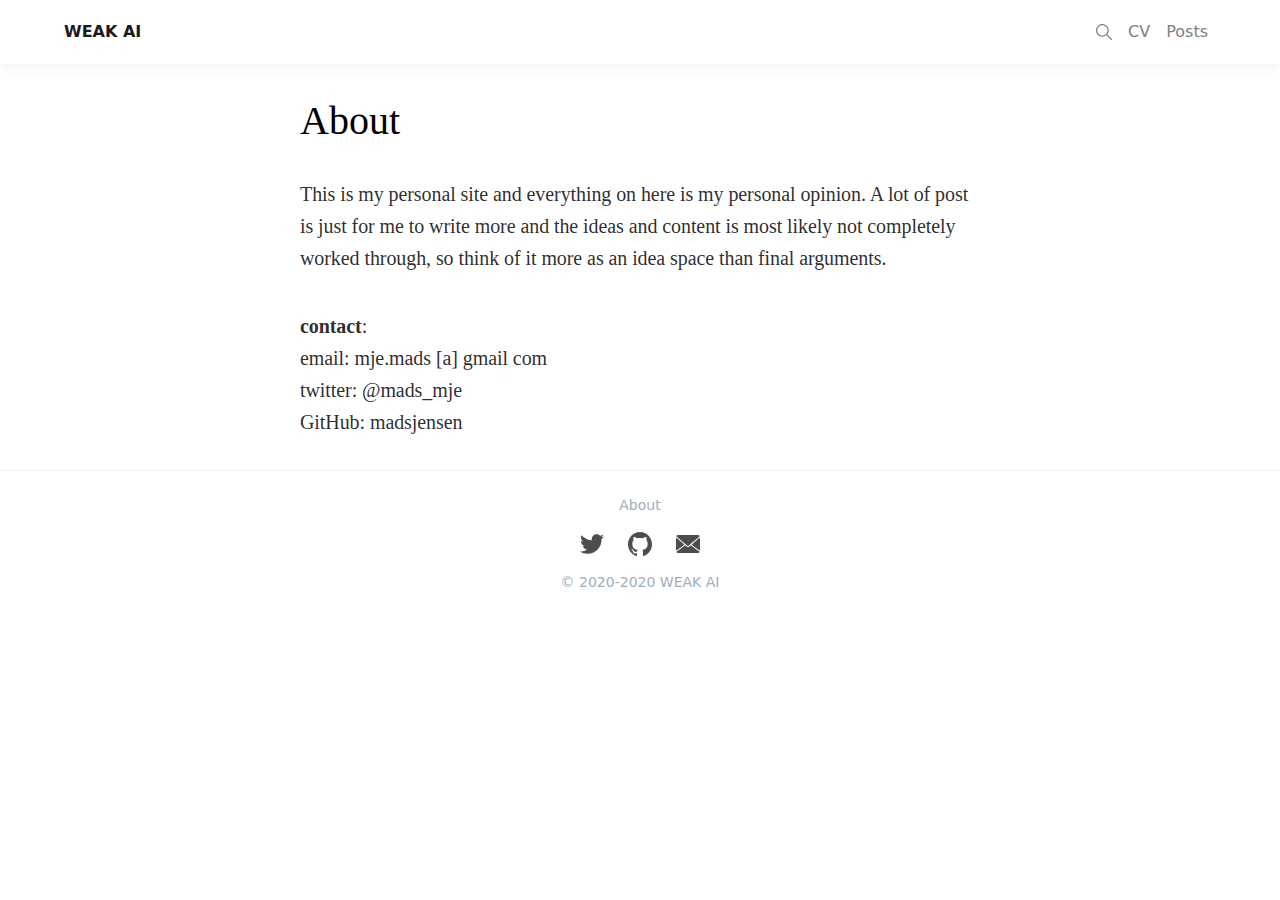
<file: about/index.html>
<!doctype html>
<html lang="en-gb">
<head>
  <meta charset="utf-8">
  <meta name="viewport" content="width=device-width,initial-scale=1,shrink-to-fit=no">
<meta name="hugo-theme" content=" 0.7.2">



  <link rel="icon" type="image/png" sizes="32x32" href="/image/brand/favicon.png">
  <link rel="icon" type="image/x-icon" href="/favicon.ico">
  <link rel="apple-touch-icon" href="/image/brand/icon-1-1.png">
  <link rel="canonical" href="http://madsjensen.github.io/about/">
<link rel="preload" as="style" href="/bundle.css?v=1602923532" media="all">
<link rel="stylesheet" href="/bundle.css?v=1602923532" media="all">
<style>.cdata pre{color:#edf2f7;background-color:#2d3748}.cdata :not(pre)>code{color:#805ad5;background-color:#f7fafc}.chroma .err{color:#fed7d7;background-color:#9b2c2c}.chroma .hl{background-color:#4a5568}.chroma .ln{color:#a0aec0}.chroma .k,.chroma .kc,.chroma .kd,.chroma .kn,.chroma .kp,.chroma .kr{color:#63b3ed}.chroma .kt{color:#b794f4}.chroma .na{color:#f6e05e}.chroma .nb{color:#f6ad55}.chroma .nc{color:#fc8181}.chroma .no{color:#68d391}.chroma .nd{color:#fc8181}.chroma .ne{color:#fc8181}.chroma .nf{color:#f6ad55}.chroma .nt{color:#fc8181}.chroma .l{color:#b794f4}.chroma .dl,.chroma .ld,.chroma .s,.chroma .s2,.chroma .sa,.chroma .sb,.chroma .sc,.chroma .sd{color:#68d391}.chroma .se{color:#a0aec0}.chroma .s1,.chroma .sh,.chroma .si,.chroma .sr,.chroma .ss,.chroma .sx{color:#68d391}.chroma .il,.chroma .m,.chroma .mb,.chroma .mf,.chroma .mh,.chroma .mi,.chroma .mo{color:#b794f4}.chroma .o,.chroma .ow{color:#90cdf4}.chroma .p{color:#cbd5e0}.chroma .c,.chroma .c1,.chroma .ch,.chroma .cm,.chroma .cp,.chroma .cpf,.chroma .cs{color:#a0aec0}.chroma .ge{font-style:italic}.chroma .gs{font-weight:700}
</style>



<title>About : WEAK AI</title>

<meta property="og:title" content="About">
<meta property="og:site_name" content="WEAK AI">
<meta property="og:url" content="http://madsjensen.github.io/about/">
<link rel="image_src" href="http://madsjensen.github.io/image/page-default.webp">
<meta property="og:image" content="http://madsjensen.github.io/image/page-default.webp">
<meta property="og:image:width" content="2048">
<meta property="og:image:height" content="1024">
<meta property="og:type" content="article">
<meta property="og:locale" content="en_gb">
<meta property="og:description" content="This is my personal site and everything on here is my personal opinion. A lot of post is just for me to write more and the ideas and content is most likely not completely worked through, so think of it more as an idea space than final arguments.">
<meta name="description" content="This is my personal site and everything on here is my personal opinion. A lot of post is just for me to write more and the ideas and content is most likely not completely worked through, so think of it more as an idea space than final arguments.">
<meta property="og:updated_time" content="2020-05-10T00:00:00Z">
<meta property="fb:app_id" content="">
<meta name="author" content="Mads Jensen">
<meta property="article:author" content="http://madsjensen.github.io/">
<meta property="article:published_time" content="2020-05-10T00:00:00Z">
<meta property="article:modified_time" content="2020-05-10T00:00:00Z">
<script type="application/ld+json">
{
  "@context": "https://schema.org",
  "@type": "Article",
  "headline": "About",
  "alternativeHeadline": "This is my personal site and everything on here is my personal opinion. A lot of post is just for me to write more and the ideas and content is most likely not completely worked through, so think of it more as an idea space than final arguments.",
  "url": "http://madsjensen.github.io/about/",
  "image": "http://madsjensen.github.io/image/page-default.webp",
  "mainEntityOfPage": {
    "@type": "WebPage",
    "@id": "http://madsjensen.github.io/about/"
  },
  "description": "This is my personal site and everything on here is my personal opinion. A lot of post is just for me to write more and the ideas and content is most likely not completely worked through, so think of it more as an idea space than final arguments.",
  "author": {
    "@type": "Person",
    "name": "Mads Jensen"
  },
  "publisher": {
    "@type": "Organization",
    "name": "WEAK AI",
    "logo": {
      "@type": "ImageObject",
      "url": "http://madsjensen.github.io/image/brand/icon-1-1.png"
    }
  },
  "datePublished": "2020-05-10T00:00:00Z",
  "dateModified": "2020-05-10T00:00:00Z",
  "articleBody": "\u003cp\u003eThis is my personal site and everything on here is my personal opinion.\nA lot of post is just for me to write more and the ideas and content is most likely not completely worked through, so think of it more as an idea space than final arguments.\u003c/p\u003e\n\u003cp\u003e\u003cstrong\u003econtact\u003c/strong\u003e: \u003cbr\u003e\nemail: mje.mads [a] gmail com \u003cbr\u003e\ntwitter: @mads_mje\u003cbr\u003e\nGitHub: madsjensen\u003c/p\u003e"
}
</script>

<link rel="preload" as="script" href="/bundle.js?v=1602923532">


</head>
<body>

  <header id="nav" class="header">
  <div class="ax-l-i max-w-6xl">
    <div class="ax-logo">
      <a class="block" href="/" title="WEAK AI"><span class="font-semibold text-raven-900">WEAK AI</span></a>
    </div>
    <div class="ax-user">
      <a class="p-2 w-8 h-8 block text-raven-500 hover:text-gray-800 focus:text-gray-800 focus:outline-none" target="_blank" rel="noopener nofollow" href="https://www.google.com/search?q=site:http%3a%2f%2fmadsjensen.github.io%2f" title="">
        <svg class="fill-current" viewBox="0 0 32 32" version="1.1" xmlns="http://www.w3.org/2000/svg" xmlns:xlink="http://www.w3.org/1999/xlink"><path d="M2.67 12.804c0-5.6 4.544-10.134 10.133-10.134s10.134 4.544 10.134 10.134-4.544 10.133-10.134 10.133S2.67 18.393 2.67 12.804zm28.943 16.923l-8.868-8.868c4.287-5.3 3.68-13.012-1.378-17.57S8.564-1.066 3.75 3.75s-5.017 12.558-.46 17.618 12.28 5.665 17.57 1.378l8.868 8.868a1.33 1.33 0 0 0 2.231-.597c.123-.46-.008-.952-.345-1.29h0z"/></svg>

      </a>
      <a class="p-2 block text-base leading-none text-raven-500 hover:text-gray-800 focus:text-gray-800 focus:outline-none" href="/cv/">
        CV
      </a>
      <a class="p-2 block text-base leading-none text-raven-500 hover:text-gray-800 focus:text-gray-800 focus:outline-none" href="/posts/">
        Posts
      </a>
    </div>
  </div>

  
</header>

  <main>
<div class="page-single">
  <div class="ax-content ax-l-o">
    <div class="ax-l-i max-w-680">
      <h1 class="page-title font-content-title font-normal leading-tight tracking-default text-40">About</h1>

      <article class="cdata mt-8">
        <p>This is my personal site and everything on here is my personal opinion.
A lot of post is just for me to write more and the ideas and content is most likely not completely worked through, so think of it more as an idea space than final arguments.</p>
<p><strong>contact</strong>: <br>
email: mje.mads [a] gmail com <br>
twitter: @mads_mje<br>
GitHub: madsjensen</p>

      </article>
    </div>
  </div>
</div>

  </main>
  <footer class="footer">
  <div class="ax-l-i max-w-6xl">
    <nav class="flex items-center justify-center">
      <a class="ml-3 first:ml-0 text-sm text-gray-500 cursor-not-allowed">About</a>
    </nav>
    <div class="footer-social flex items-center justify-center mt-4">
      <a class="block mx-3 w-6 h-6 text-raven-700 hover:text-raven-900" target="_blank" rel="noopener nofollow" title="" href="https://twitter.com/mads_mje"><svg class="fill-current" viewBox="0 0 32 32" version="1.1" xmlns="http://www.w3.org/2000/svg" xmlns:xlink="http://www.w3.org/1999/xlink"><path d="M32 6.078c-1.2.522-2.458.868-3.78 1.036 1.36-.812 2.398-2.088 2.886-3.626a13.11 13.11 0 0 1-4.16 1.588C25.742 3.794 24.026 3 22.154 3a6.56 6.56 0 0 0-6.556 6.562c0 .52.044 1.02.152 1.496-5.454-.266-10.28-2.88-13.522-6.862-.566.982-.898 2.106-.898 3.316a6.57 6.57 0 0 0 2.914 5.452 6.48 6.48 0 0 1-2.964-.808v.072c0 3.188 2.274 5.836 5.256 6.446-.534.146-1.116.216-1.72.216-.42 0-.844-.024-1.242-.112.85 2.598 3.262 4.508 6.13 4.57a13.18 13.18 0 0 1-8.134 2.798c-.538 0-1.054-.024-1.57-.1C2.906 27.93 6.35 29 10.064 29c12.072 0 18.672-10 18.672-18.668 0-.3-.01-.57-.024-.848C30.014 8.56 31.108 7.406 32 6.078z"/></svg></a>
      <a class="block mx-3 w-6 h-6 text-raven-700 hover:text-raven-900" target="_blank" rel="noopener nofollow" title="" href="https://github.com/madsjensen"><svg class="fill-current" viewBox="0 0 32 32" version="1.1" xmlns="http://www.w3.org/2000/svg" xmlns:xlink="http://www.w3.org/1999/xlink"><path d="M15.998 0C7.164 0 0 7.35 0 16.417 0 23.67 4.584 29.82 10.944 31.994c.8.15 1.092-.356 1.092-.79l-.022-2.792c-4.45.99-5.4-2.202-5.4-2.202-.726-1.896-1.776-2.4-1.776-2.4-1.454-1.018.108-.998.108-.998 1.606.117 2.45 1.693 2.45 1.693 1.428 2.507 3.746 1.784 4.658 1.363.144-1.06.558-1.784 1.016-2.195-3.552-.415-7.288-1.823-7.288-8.113 0-1.792.624-3.258 1.648-4.406-.166-.415-.714-2.085.156-4.344 0 0 1.344-.44 4.4 1.683 1.276-.364 2.644-.546 4.006-.552a14.98 14.98 0 0 1 4.006.554C23.062 6.37 24.404 6.8 24.404 6.8c.872 2.26.324 3.93.16 4.344 1.026 1.148 1.644 2.614 1.644 4.406 0 6.306-3.74 7.694-7.304 8.1.574.507 1.086 1.51 1.086 3.04l-.02 4.503c0 .44.288.95 1.1.788C27.42 29.817 32 23.667 32 16.417 32 7.35 24.836 0 15.998 0z"/></svg></a>
      <a class="block mx-3 w-6 h-6 text-raven-700 hover:text-raven-900" target="_blank" rel="noopener nofollow" title="" href="mailto:mje.mads%20%28%29%20gmail.com"><svg class="fill-current" viewBox="0 0 32 32" version="1.1" xmlns="http://www.w3.org/2000/svg" xmlns:xlink="http://www.w3.org/1999/xlink"><path d="M31.183 26.148c-2.79-1.996-7.933-5.72-11-8.2-.25-.204-.612-.198-.858.015l-1.464 1.29c-1.098.99-2.62.99-3.72-.001l-1.463-1.288c-.244-.214-.606-.22-.857-.015-3.06 2.482-8.206 6.21-11 8.2-.156.11-.257.285-.276.475a.67.67 0 0 0 .175.521c.505.544 1.216.856 1.95.856h26.666c.734 0 1.444-.312 1.95-.855a.67.67 0 0 0-.1-.997h0zM1.056 24.335c2.89-2.08 6.893-5.006 9.548-7.133a.66.66 0 0 0 .25-.508c.004-.198-.08-.388-.232-.517L1.098 8.06C.9 7.89.62 7.854.387 7.963S0 8.308 0 8.568v15.226c0 .25.14.48.363.593.095.05.2.073.304.073a.67.67 0 0 0 .389-.125zM31.613 7.963c-.235-.1-.513-.072-.71.096l-9.524 8.118c-.15.13-.235.318-.23.517a.66.66 0 0 0 .25.508c2.656 2.127 6.657 5.053 9.547 7.133.115.083.252.125.39.125a.66.66 0 0 0 .305-.074c.222-.114.362-.343.362-.593V8.568c0-.26-.15-.496-.387-.605h0zM.668 5.947L15.03 18.25c.304.275.63.415.97.415s.663-.138.967-.412C19.234 16.2 26.94 9.666 31.332 5.947c.274-.23.315-.638.094-.92A2.65 2.65 0 0 0 29.333 4H2.667A2.65 2.65 0 0 0 .574 5.027c-.22.282-.18.69.094.92h0z"/></svg></a>
    </div>

    <div class="footer-copyright text-sm text-center text-gray-500 mt-4">
      &#169; 2020-2020 WEAK AI
    </div>
    <div class="text-sm sm:text-xs text-center text-gray-500 mt-2">
       <a href="https://www.axiomtheme.com/?utm_source=theme-footer&utm_medium=website&utm_campaign=referral"></a>
    </div>
  </div>
</footer>

<script src="/bundle.js?v=1602923532"></script>


</body>
</html>
</file>
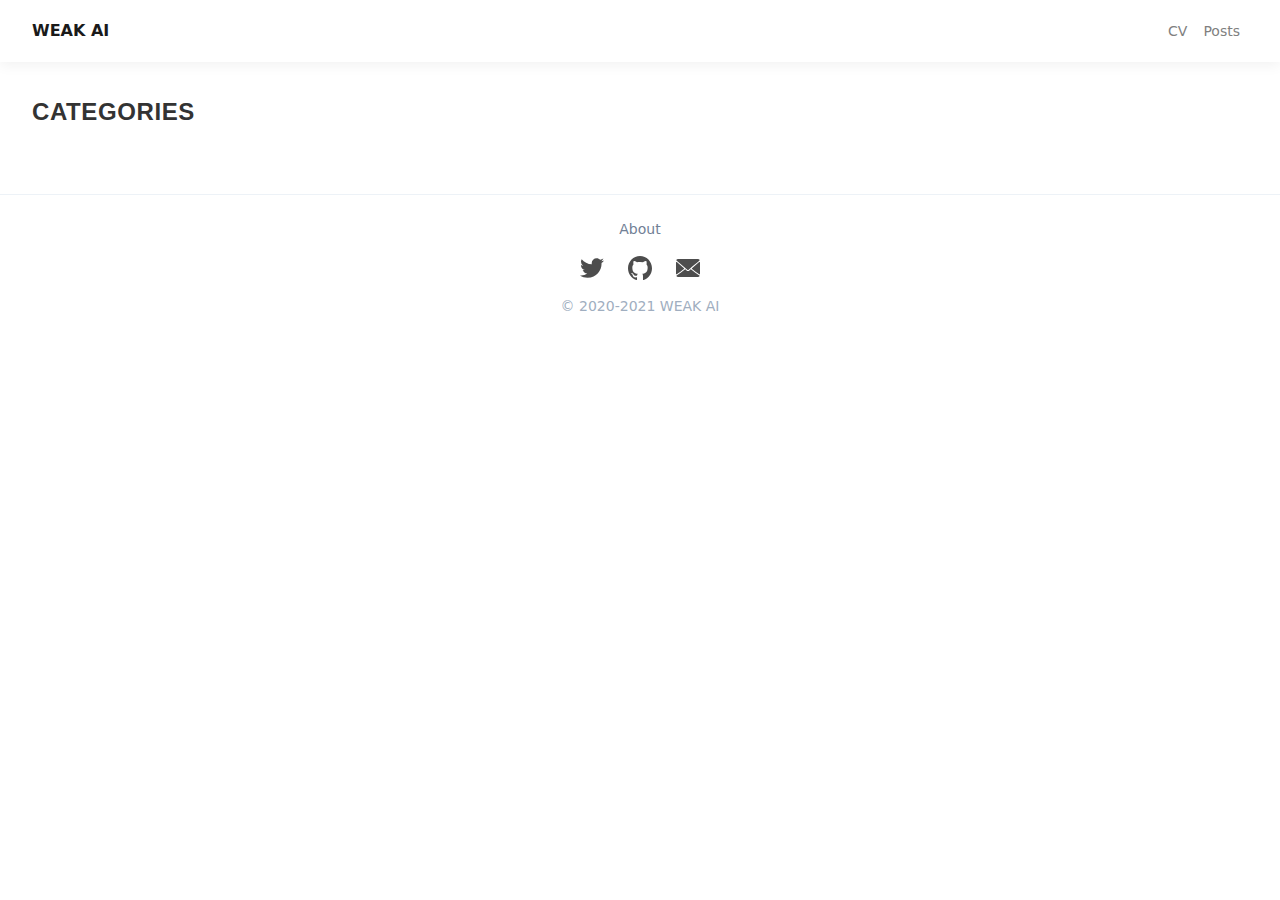
<file: categories/index.html>
<!doctype html>
<html lang="en-gb">
<head>
  <meta charset="utf-8">
  <meta name="viewport" content="width=device-width,initial-scale=1,shrink-to-fit=no">
  <meta name="robots" content="noodp,noydir">
  <meta name="pinterest" content="nopin">

  <link rel="icon" type="image/png" sizes="32x32" href="/image/brand/favicon.png">
  <link rel="icon" type="image/x-icon" href="/favicon.ico">
  <link rel="apple-touch-icon" href="/image/brand/icon-1-1.png">
  <link rel="canonical" href="https://axiom-example.netlify.app/categories/">
  
<link rel="preload" as="style" href="/bundle.css?v=1628369075" media="all">
<link rel="stylesheet" href="/bundle.css?v=1628369075" media="all">



<title>Categories : WEAK AI</title>

<meta property="og:title" content="Categories">
<meta property="og:site_name" content="WEAK AI">
<meta property="og:url" content="https://axiom-example.netlify.app/categories/">
<link rel="image_src" href="https://axiom-example.netlify.app/image/page-default.webp">
<meta property="og:image" content="https://axiom-example.netlify.app/image/page-default.webp">
<meta property="og:image:width" content="2048">
<meta property="og:image:height" content="1024">
<meta property="og:type" content="website">
<meta property="og:locale" content="en_gb">
<meta property="og:description" content="">
<meta name="description" content="">
<meta property="og:updated_time" content="0001-01-01T00:00:00Z">
<meta property="fb:app_id" content="">
<meta name="author" content="Mads Jensen">
<meta property="article:author" content="http://madsjensen.github.io/">
<meta property="article:published_time" content="0001-01-01T00:00:00Z">
<meta property="article:modified_time" content="0001-01-01T00:00:00Z">
<script type="application/ld+json">
{
  "@context": "https://schema.org",
  "@type": "Article",
  "headline": "Categories",
  "alternativeHeadline": "",
  "url": "https://axiom-example.netlify.app/categories/",
  "image": "https://axiom-example.netlify.app/image/page-default.webp",
  "mainEntityOfPage": {
    "@type": "WebPage",
    "@id": "https://axiom-example.netlify.app/categories/"
  },
  "description": "",
  "author": {
    "@type": "Person",
    "name": "Mads Jensen"
  },
  "publisher": {
    "@type": "Organization",
    "name": "WEAK AI",
    "logo": {
      "@type": "ImageObject",
      "url": "https://axiom-example.netlify.app/image/brand/icon-1-1.png"
    }
  },
  "datePublished": "0001-01-01T00:00:00Z",
  "dateModified": "0001-01-01T00:00:00Z",
  "articleBody": ""
}
</script>

<link rel="preload" as="script" href="/bundle.js?v=1628369075">
<link rel="preconnect" href="https://www.google-analytics.com">
<link rel="preconnect" href="https://stats.g.doubleclick.net">
<link rel="preconnect" href="https://www.googleadservices.com">
<link rel="preload" as="script" href="https://www.googletagmanager.com/gtag/js?id=%25!s%28%3cnil%3e%29">
<script src="https://www.googletagmanager.com/gtag/js?id=%25!s%28%3cnil%3e%29"></script>
<script>
  window.dataLayer=window.dataLayer || [];
  function gtag(){dataLayer.push(arguments);}
  gtag('js',new Date());
  gtag('config','');
</script>

</head>
<body>
  <header id="nav" class="header">
  <div class="ax-l-i">
    <div class="ax-logo">
      <a class="block" href="/" title="WEAK AI"><span class="font-semibold text-raven-900">WEAK AI</span></a>
    </div>
    <div class="ax-user">
      <a class="p-2 w-7 h-7 block text-raven-500 hover:text-gray-800 focus:text-gray-800 focus:outline-none" target="_blank" rel="noopener nofollow" href="https://www.google.com/search?q=site:http%3a%2f%2fmadsjensen.github.io%2f">
        <svg class="fill-current" viewBox="0 0 32 32" version="1.1" xmlns="http://www.w3.org/2000/svg" xmlns:xlink="http://www.w3.org/1999/xlink"><path d="M2.67 12.804c0-5.6 4.544-10.134 10.133-10.134s10.134 4.544 10.134 10.134-4.544 10.133-10.134 10.133S2.67 18.393 2.67 12.804zm28.943 16.923l-8.868-8.868c4.287-5.3 3.68-13.012-1.378-17.57S8.564-1.066 3.75 3.75s-5.017 12.558-.46 17.618 12.28 5.665 17.57 1.378l8.868 8.868a1.33 1.33 0 0 0 2.231-.597c.123-.46-.008-.952-.345-1.29h0z"/></svg>

      </a>
      <a class="p-2 block text-sm leading-none text-raven-500 hover:text-gray-800 focus:text-gray-800 focus:outline-none" href="/cv/">
        CV
      </a>
      <a class="p-2 block text-sm leading-none text-raven-500 hover:text-gray-800 focus:text-gray-800 focus:outline-none" href="/post/">
        Posts
      </a>
    </div>
  </div>

  
</header>

  <main>
<div class="default-terms">
  <div class="ax-content ax-l-o">
    <div class="ax-l-i">
      <h1 class="section-title font-content-sans font-semibold uppercase tracking-wide text-2xl text-raven-800">Categories</h1>

      <div class="mt-8">
        <div class="flex flex-wrap justify-center">
</div>

      </div>
    </div>
  </div>
</div>

  </main>
  <footer class="footer">
  <div class="ax-l-i">
    <nav class="flex items-center justify-center">
      <a class="ml-3 first:ml-0 text-sm text-gray-600 hover:text-gray-800" href="/about/">About</a>
    </nav>
    <div class="footer-social flex items-center justify-center mt-4">
      <a class="block mx-3 w-6 h-6 text-raven-700 hover:text-raven-900" target="_blank" rel="noopener nofollow" title="" href="https://twitter.com/mads_mje"><svg class="fill-current" viewBox="0 0 32 32" version="1.1" xmlns="http://www.w3.org/2000/svg" xmlns:xlink="http://www.w3.org/1999/xlink"><path d="M32 6.078c-1.2.522-2.458.868-3.78 1.036 1.36-.812 2.398-2.088 2.886-3.626a13.11 13.11 0 0 1-4.16 1.588C25.742 3.794 24.026 3 22.154 3a6.56 6.56 0 0 0-6.556 6.562c0 .52.044 1.02.152 1.496-5.454-.266-10.28-2.88-13.522-6.862-.566.982-.898 2.106-.898 3.316a6.57 6.57 0 0 0 2.914 5.452 6.48 6.48 0 0 1-2.964-.808v.072c0 3.188 2.274 5.836 5.256 6.446-.534.146-1.116.216-1.72.216-.42 0-.844-.024-1.242-.112.85 2.598 3.262 4.508 6.13 4.57a13.18 13.18 0 0 1-8.134 2.798c-.538 0-1.054-.024-1.57-.1C2.906 27.93 6.35 29 10.064 29c12.072 0 18.672-10 18.672-18.668 0-.3-.01-.57-.024-.848C30.014 8.56 31.108 7.406 32 6.078z"/></svg></a>
      <a class="block mx-3 w-6 h-6 text-raven-700 hover:text-raven-900" target="_blank" rel="noopener nofollow" title="" href="https://github.com/madsjensen"><svg class="fill-current" viewBox="0 0 32 32" version="1.1" xmlns="http://www.w3.org/2000/svg" xmlns:xlink="http://www.w3.org/1999/xlink"><path d="M15.998 0C7.164 0 0 7.35 0 16.417 0 23.67 4.584 29.82 10.944 31.994c.8.15 1.092-.356 1.092-.79l-.022-2.792c-4.45.99-5.4-2.202-5.4-2.202-.726-1.896-1.776-2.4-1.776-2.4-1.454-1.018.108-.998.108-.998 1.606.117 2.45 1.693 2.45 1.693 1.428 2.507 3.746 1.784 4.658 1.363.144-1.06.558-1.784 1.016-2.195-3.552-.415-7.288-1.823-7.288-8.113 0-1.792.624-3.258 1.648-4.406-.166-.415-.714-2.085.156-4.344 0 0 1.344-.44 4.4 1.683 1.276-.364 2.644-.546 4.006-.552a14.98 14.98 0 0 1 4.006.554C23.062 6.37 24.404 6.8 24.404 6.8c.872 2.26.324 3.93.16 4.344 1.026 1.148 1.644 2.614 1.644 4.406 0 6.306-3.74 7.694-7.304 8.1.574.507 1.086 1.51 1.086 3.04l-.02 4.503c0 .44.288.95 1.1.788C27.42 29.817 32 23.667 32 16.417 32 7.35 24.836 0 15.998 0z"/></svg></a>
      <a class="block mx-3 w-6 h-6 text-raven-700 hover:text-raven-900" target="_blank" rel="noopener nofollow" title="" href="mailto:mje.mads%20%28%29%20gmail.com"><svg class="fill-current" viewBox="0 0 32 32" version="1.1" xmlns="http://www.w3.org/2000/svg" xmlns:xlink="http://www.w3.org/1999/xlink"><path d="M31.183 26.148c-2.79-1.996-7.933-5.72-11-8.2-.25-.204-.612-.198-.858.015l-1.464 1.29c-1.098.99-2.62.99-3.72-.001l-1.463-1.288c-.244-.214-.606-.22-.857-.015-3.06 2.482-8.206 6.21-11 8.2-.156.11-.257.285-.276.475a.67.67 0 0 0 .175.521c.505.544 1.216.856 1.95.856h26.666c.734 0 1.444-.312 1.95-.855a.67.67 0 0 0-.1-.997h0zM1.056 24.335c2.89-2.08 6.893-5.006 9.548-7.133a.66.66 0 0 0 .25-.508c.004-.198-.08-.388-.232-.517L1.098 8.06C.9 7.89.62 7.854.387 7.963S0 8.308 0 8.568v15.226c0 .25.14.48.363.593.095.05.2.073.304.073a.67.67 0 0 0 .389-.125zM31.613 7.963c-.235-.1-.513-.072-.71.096l-9.524 8.118c-.15.13-.235.318-.23.517a.66.66 0 0 0 .25.508c2.656 2.127 6.657 5.053 9.547 7.133.115.083.252.125.39.125a.66.66 0 0 0 .305-.074c.222-.114.362-.343.362-.593V8.568c0-.26-.15-.496-.387-.605h0zM.668 5.947L15.03 18.25c.304.275.63.415.97.415s.663-.138.967-.412C19.234 16.2 26.94 9.666 31.332 5.947c.274-.23.315-.638.094-.92A2.65 2.65 0 0 0 29.333 4H2.667A2.65 2.65 0 0 0 .574 5.027c-.22.282-.18.69.094.92h0z"/></svg></a>
    </div>

    <div class="footer-copyright text-sm text-center text-gray-500 mt-4">
      &#169; 2020-2021 WEAK AI
    </div>

    <div class="text-sm sm:text-xs text-center text-gray-500 mt-2">
       <a href="https://github.com/marketempower/axiom"></a>
    </div>
  </div>
</footer>

<script src="/bundle.js?v=1628369075"></script>
<script defer src="/prism.js?v=1628369075"></script>
</body>
</html>
</file>
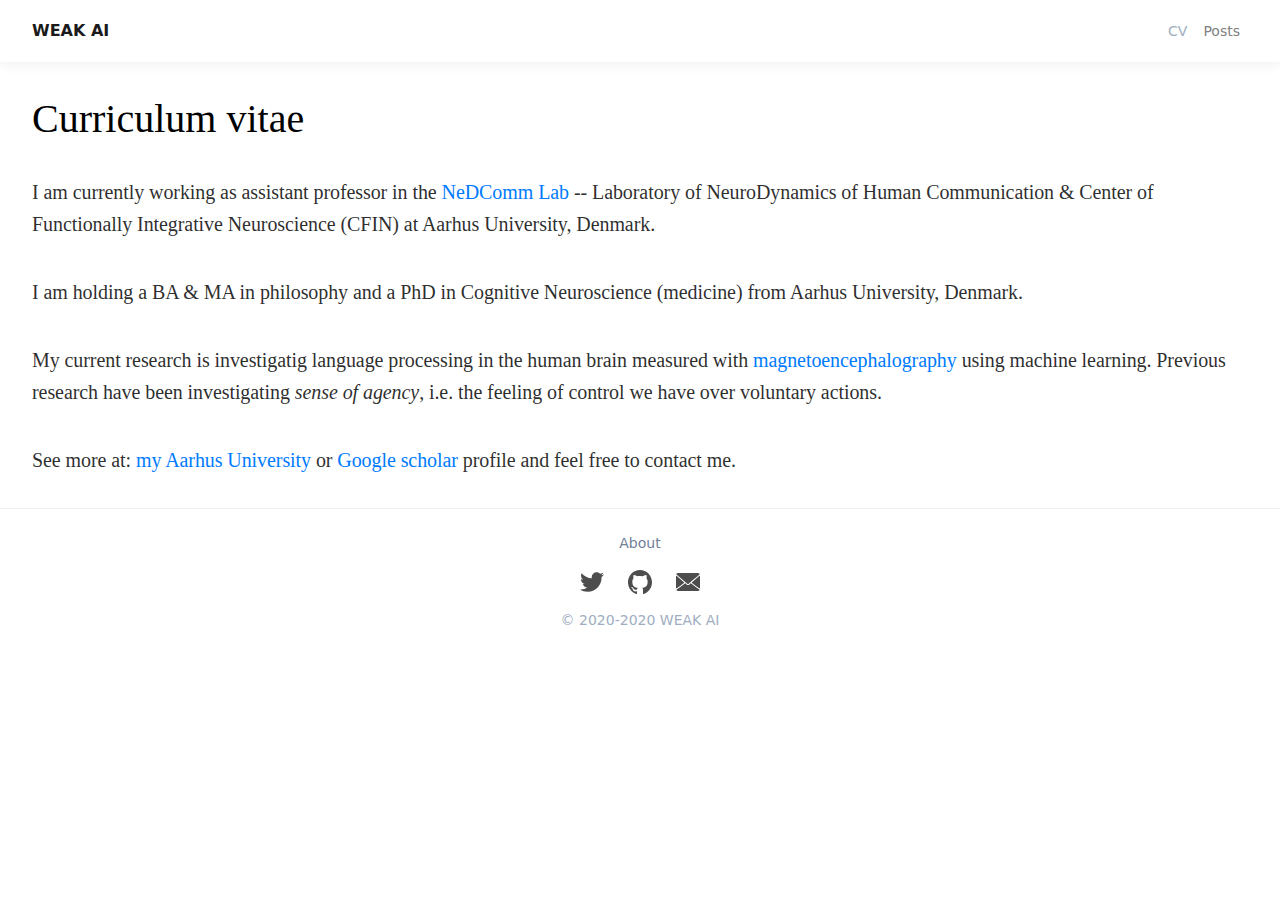
<file: cv/index.html>
<!doctype html>
<html lang="en-gb">
<head>
  <meta charset="utf-8">
  <meta name="viewport" content="width=device-width,initial-scale=1,shrink-to-fit=no">
  <meta name="robots" content="noodp,noydir">
  <meta name="pinterest" content="nopin">

  <link rel="icon" type="image/png" sizes="32x32" href="/image/brand/favicon.png">
  <link rel="icon" type="image/x-icon" href="/favicon.ico">
  <link rel="apple-touch-icon" href="/image/brand/icon-1-1.png">
  <link rel="canonical" href="https://axiom-example.netlify.app/cv/">
  
<link rel="preload" as="style" href="/bundle.css?v=1588535246" media="all">
<link rel="stylesheet" href="/bundle.css?v=1588535246" media="all">



<title>Curriculum vitae : WEAK AI</title>

<meta property="og:title" content="Curriculum vitae">
<meta property="og:site_name" content="WEAK AI">
<meta property="og:url" content="https://axiom-example.netlify.app/cv/">
<link rel="image_src" href="https://axiom-example.netlify.app/image/page-default.webp">
<meta property="og:image" content="https://axiom-example.netlify.app/image/page-default.webp">
<meta property="og:image:width" content="2048">
<meta property="og:image:height" content="1024">
<meta property="og:type" content="article">
<meta property="og:locale" content="en_gb">
<meta property="og:description" content="I am currently working as assistant professor in the NeDComm Lab -- Laboratory of NeuroDynamics of Human Communication &amp;amp; Center of Functionally Integrative Neuroscience (CFIN) at Aarhus University, Denmark. I am holding a BA &amp;amp; MA in philosophy and a PhD in Cognitive Neuroscience (medicine) from Aarhus University, Denmark.">
<meta name="description" content="I am currently working as assistant professor in the NeDComm Lab -- Laboratory of NeuroDynamics of Human Communication &amp;amp; Center of Functionally Integrative Neuroscience (CFIN) at Aarhus University, Denmark. I am holding a BA &amp;amp; MA in philosophy and a PhD in Cognitive Neuroscience (medicine) from Aarhus University, Denmark.">
<meta property="og:updated_time" content="2020-05-02T20:40:45Z">
<meta property="fb:app_id" content="">
<meta name="author" content="Unknown">
<meta property="article:author" content="https://axiom-example.netlify.app">
<meta property="article:published_time" content="2020-05-02T20:40:45Z">
<meta property="article:modified_time" content="2020-05-02T20:40:45Z">
<script type="application/ld+json">
{
  "@context": "https://schema.org",
  "@type": "Article",
  "headline": "Curriculum vitae",
  "alternativeHeadline": "I am currently working as assistant professor in the NeDComm Lab -- Laboratory of NeuroDynamics of Human Communication \u0026amp; Center of Functionally Integrative Neuroscience (CFIN) at Aarhus University, Denmark. I am holding a BA \u0026amp; MA in philosophy and a PhD in Cognitive Neuroscience (medicine) from Aarhus University, Denmark.",
  "url": "https://axiom-example.netlify.app/cv/",
  "image": "https://axiom-example.netlify.app/image/page-default.webp",
  "mainEntityOfPage": {
    "@type": "WebPage",
    "@id": "https://axiom-example.netlify.app/cv/"
  },
  "description": "I am currently working as assistant professor in the NeDComm Lab -- Laboratory of NeuroDynamics of Human Communication \u0026amp; Center of Functionally Integrative Neuroscience (CFIN) at Aarhus University, Denmark. I am holding a BA \u0026amp; MA in philosophy and a PhD in Cognitive Neuroscience (medicine) from Aarhus University, Denmark.",
  "author": {
    "@type": "Person",
    "name": "Unknown"
  },
  "publisher": {
    "@type": "Organization",
    "name": "WEAK AI",
    "logo": {
      "@type": "ImageObject",
      "url": "https://axiom-example.netlify.app/image/brand/icon-1-1.png"
    }
  },
  "datePublished": "2020-05-02T20:40:45Z",
  "dateModified": "2020-05-02T20:40:45Z",
  "articleBody": "\u003cp\u003eI am currently working as assistant professor in the \u003ca href=\"https://cfin.au.dk/cfinmindlab-labs-research-groups/neurodynamics-of-human-communication/\"\u003eNeDComm Lab\u003c/a\u003e -- Laboratory of NeuroDynamics of Human Communication \u0026amp; Center of Functionally Integrative Neuroscience (CFIN) at Aarhus University, Denmark.\u003c/p\u003e\n\u003cp\u003eI am holding a BA \u0026amp; MA in philosophy and a PhD in Cognitive Neuroscience (medicine) from Aarhus University, Denmark.\u003c/p\u003e\n\u003cp\u003eMy current research is investigatig language processing in the human brain measured with \u003ca href=\"https://en.wikipedia.org/wiki/Magnetoencephalography\"\u003emagnetoencephalography\u003c/a\u003e using machine learning. Previous research have been investigating \u003cem\u003esense of agency\u003c/em\u003e, i.e. the feeling of control we have over voluntary actions.\u003c/p\u003e\n\u003cp\u003eSee more at: \u003ca href=\"https://pure.au.dk/portal/da/mads@cfin.au.dk\"\u003emy Aarhus University\u003c/a\u003e or \u003ca href=\"https://scholar.google.com/citations?user=G7GMNtkAAAAJ\u0026amp;hl=da\u0026amp;oi=ao\"\u003eGoogle scholar\u003c/a\u003e profile and feel free to contact me.\u003c/p\u003e"
}
</script>

<link rel="preload" as="script" href="/bundle.js?v=1588535246">
<link rel="preconnect" href="https://www.google-analytics.com">
<link rel="preconnect" href="https://stats.g.doubleclick.net">
<link rel="preconnect" href="https://www.googleadservices.com">
<link rel="preload" as="script" href="https://www.googletagmanager.com/gtag/js?id=%25!s%28%3cnil%3e%29">
<script src="https://www.googletagmanager.com/gtag/js?id=%25!s%28%3cnil%3e%29"></script>
<script>
  window.dataLayer=window.dataLayer || [];
  function gtag(){dataLayer.push(arguments);}
  gtag('js',new Date());
  gtag('config','');
</script>

</head>
<body>
  <header id="nav" class="header">
  <div class="ax-l-i">
    <div class="ax-logo">
      <a class="block" href="/" title="WEAK AI"><span class="font-semibold text-raven-900">WEAK AI</span></a>
    </div>
    <div class="ax-user">
      <a class="p-2 w-7 h-7 block text-raven-500 hover:text-gray-800 focus:text-gray-800 focus:outline-none" target="_blank" rel="noopener nofollow" href="https://www.google.com/search?q=site:http%3a%2f%2fmadsjensen.github.io%2f">
        <svg class="fill-current" viewBox="0 0 32 32" version="1.1" xmlns="http://www.w3.org/2000/svg" xmlns:xlink="http://www.w3.org/1999/xlink"><path d="M2.67 12.804c0-5.6 4.544-10.134 10.133-10.134s10.134 4.544 10.134 10.134-4.544 10.133-10.134 10.133S2.67 18.393 2.67 12.804zm28.943 16.923l-8.868-8.868c4.287-5.3 3.68-13.012-1.378-17.57S8.564-1.066 3.75 3.75s-5.017 12.558-.46 17.618 12.28 5.665 17.57 1.378l8.868 8.868a1.33 1.33 0 0 0 2.231-.597c.123-.46-.008-.952-.345-1.29h0z"/></svg>

      </a>
      <a class="p-2 block text-sm leading-none text-gray-500 cursor-not-allowed">
        CV
      </a>
      <a class="p-2 block text-sm leading-none text-raven-500 hover:text-gray-800 focus:text-gray-800 focus:outline-none" href="/posts/">
        Posts
      </a>
    </div>
  </div>

  
</header>

  <main>
<div class="page-single">
  <div class="ax-content ax-l-o">
    <div class="ax-l-i">
      <h1 class="page-title font-content-title font-normal leading-tight tracking-default text-40">Curriculum vitae</h1>

      <article class="cdata mt-8">
        <p>I am currently working as assistant professor in the <a href="https://cfin.au.dk/cfinmindlab-labs-research-groups/neurodynamics-of-human-communication/">NeDComm Lab</a> -- Laboratory of NeuroDynamics of Human Communication &amp; Center of Functionally Integrative Neuroscience (CFIN) at Aarhus University, Denmark.</p>
<p>I am holding a BA &amp; MA in philosophy and a PhD in Cognitive Neuroscience (medicine) from Aarhus University, Denmark.</p>
<p>My current research is investigatig language processing in the human brain measured with <a href="https://en.wikipedia.org/wiki/Magnetoencephalography">magnetoencephalography</a> using machine learning. Previous research have been investigating <em>sense of agency</em>, i.e. the feeling of control we have over voluntary actions.</p>
<p>See more at: <a href="https://pure.au.dk/portal/da/mads@cfin.au.dk">my Aarhus University</a> or <a href="https://scholar.google.com/citations?user=G7GMNtkAAAAJ&amp;hl=da&amp;oi=ao">Google scholar</a> profile and feel free to contact me.</p>

      </article>
    </div>
  </div>
</div>

  </main>
  <footer class="footer">
  <div class="ax-l-i">
    <nav class="flex items-center justify-center">
      <a class="ml-3 first:ml-0 text-sm text-gray-600 hover:text-gray-800" href="/about/">About</a>
    </nav>
    <div class="footer-social flex items-center justify-center mt-4">
      <a class="block mx-3 w-6 h-6 text-raven-700 hover:text-raven-900" target="_blank" rel="noopener nofollow" title="" href="https://twitter.com/mads_mje"><svg class="fill-current" viewBox="0 0 32 32" version="1.1" xmlns="http://www.w3.org/2000/svg" xmlns:xlink="http://www.w3.org/1999/xlink"><path d="M32 6.078c-1.2.522-2.458.868-3.78 1.036 1.36-.812 2.398-2.088 2.886-3.626a13.11 13.11 0 0 1-4.16 1.588C25.742 3.794 24.026 3 22.154 3a6.56 6.56 0 0 0-6.556 6.562c0 .52.044 1.02.152 1.496-5.454-.266-10.28-2.88-13.522-6.862-.566.982-.898 2.106-.898 3.316a6.57 6.57 0 0 0 2.914 5.452 6.48 6.48 0 0 1-2.964-.808v.072c0 3.188 2.274 5.836 5.256 6.446-.534.146-1.116.216-1.72.216-.42 0-.844-.024-1.242-.112.85 2.598 3.262 4.508 6.13 4.57a13.18 13.18 0 0 1-8.134 2.798c-.538 0-1.054-.024-1.57-.1C2.906 27.93 6.35 29 10.064 29c12.072 0 18.672-10 18.672-18.668 0-.3-.01-.57-.024-.848C30.014 8.56 31.108 7.406 32 6.078z"/></svg></a>
      <a class="block mx-3 w-6 h-6 text-raven-700 hover:text-raven-900" target="_blank" rel="noopener nofollow" title="" href="https://github.com/madsjensen"><svg class="fill-current" viewBox="0 0 32 32" version="1.1" xmlns="http://www.w3.org/2000/svg" xmlns:xlink="http://www.w3.org/1999/xlink"><path d="M15.998 0C7.164 0 0 7.35 0 16.417 0 23.67 4.584 29.82 10.944 31.994c.8.15 1.092-.356 1.092-.79l-.022-2.792c-4.45.99-5.4-2.202-5.4-2.202-.726-1.896-1.776-2.4-1.776-2.4-1.454-1.018.108-.998.108-.998 1.606.117 2.45 1.693 2.45 1.693 1.428 2.507 3.746 1.784 4.658 1.363.144-1.06.558-1.784 1.016-2.195-3.552-.415-7.288-1.823-7.288-8.113 0-1.792.624-3.258 1.648-4.406-.166-.415-.714-2.085.156-4.344 0 0 1.344-.44 4.4 1.683 1.276-.364 2.644-.546 4.006-.552a14.98 14.98 0 0 1 4.006.554C23.062 6.37 24.404 6.8 24.404 6.8c.872 2.26.324 3.93.16 4.344 1.026 1.148 1.644 2.614 1.644 4.406 0 6.306-3.74 7.694-7.304 8.1.574.507 1.086 1.51 1.086 3.04l-.02 4.503c0 .44.288.95 1.1.788C27.42 29.817 32 23.667 32 16.417 32 7.35 24.836 0 15.998 0z"/></svg></a>
      <a class="block mx-3 w-6 h-6 text-raven-700 hover:text-raven-900" target="_blank" rel="noopener nofollow" title="" href="mailto:mje.mads%c2%a0[]%20gmail.com"><svg class="fill-current" viewBox="0 0 32 32" version="1.1" xmlns="http://www.w3.org/2000/svg" xmlns:xlink="http://www.w3.org/1999/xlink"><path d="M31.183 26.148c-2.79-1.996-7.933-5.72-11-8.2-.25-.204-.612-.198-.858.015l-1.464 1.29c-1.098.99-2.62.99-3.72-.001l-1.463-1.288c-.244-.214-.606-.22-.857-.015-3.06 2.482-8.206 6.21-11 8.2-.156.11-.257.285-.276.475a.67.67 0 0 0 .175.521c.505.544 1.216.856 1.95.856h26.666c.734 0 1.444-.312 1.95-.855a.67.67 0 0 0-.1-.997h0zM1.056 24.335c2.89-2.08 6.893-5.006 9.548-7.133a.66.66 0 0 0 .25-.508c.004-.198-.08-.388-.232-.517L1.098 8.06C.9 7.89.62 7.854.387 7.963S0 8.308 0 8.568v15.226c0 .25.14.48.363.593.095.05.2.073.304.073a.67.67 0 0 0 .389-.125zM31.613 7.963c-.235-.1-.513-.072-.71.096l-9.524 8.118c-.15.13-.235.318-.23.517a.66.66 0 0 0 .25.508c2.656 2.127 6.657 5.053 9.547 7.133.115.083.252.125.39.125a.66.66 0 0 0 .305-.074c.222-.114.362-.343.362-.593V8.568c0-.26-.15-.496-.387-.605h0zM.668 5.947L15.03 18.25c.304.275.63.415.97.415s.663-.138.967-.412C19.234 16.2 26.94 9.666 31.332 5.947c.274-.23.315-.638.094-.92A2.65 2.65 0 0 0 29.333 4H2.667A2.65 2.65 0 0 0 .574 5.027c-.22.282-.18.69.094.92h0z"/></svg></a>
    </div>

    <div class="footer-copyright text-sm text-center text-gray-500 mt-4">
      &#169; 2020-2020 WEAK AI
    </div>

    <div class="text-sm sm:text-xs text-center text-gray-500 mt-2">
       <a href="https://github.com/marketempower/axiom"></a>
    </div>
  </div>
</footer>

<script src="/bundle.js?v=1588535246"></script>
<script defer src="/prism.js?v=1588535246"></script>
</body>
</html>
</file>
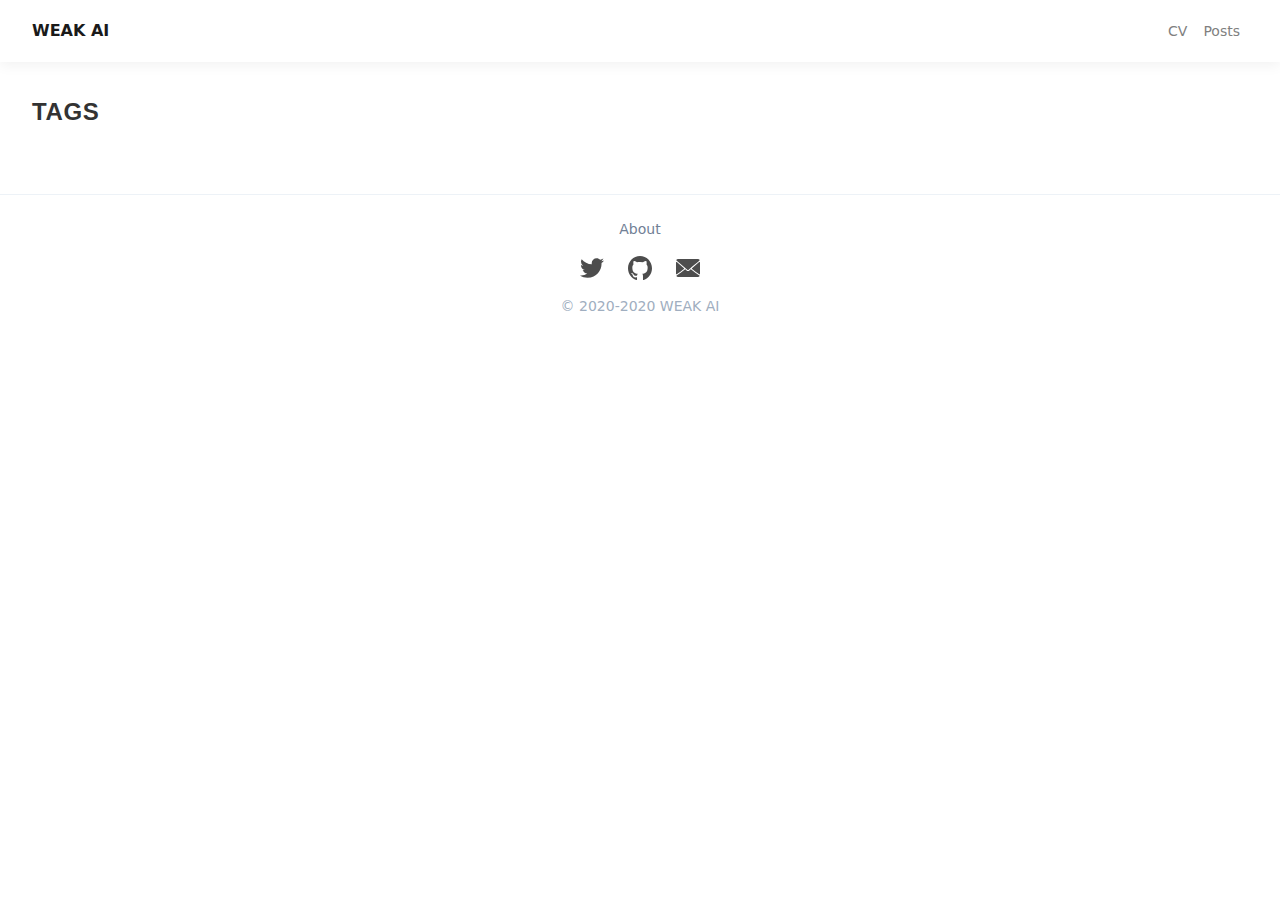
<file: tags/index.html>
<!doctype html>
<html lang="en-gb">
<head>
  <meta charset="utf-8">
  <meta name="viewport" content="width=device-width,initial-scale=1,shrink-to-fit=no">
  <meta name="robots" content="noodp,noydir">
  <meta name="pinterest" content="nopin">

  <link rel="icon" type="image/png" sizes="32x32" href="/image/brand/favicon.png">
  <link rel="icon" type="image/x-icon" href="/favicon.ico">
  <link rel="apple-touch-icon" href="/image/brand/icon-1-1.png">
  <link rel="canonical" href="https://axiom-example.netlify.app/tags/">
  
<link rel="preload" as="style" href="/bundle.css?v=1588749397" media="all">
<link rel="stylesheet" href="/bundle.css?v=1588749397" media="all">



<title>Tags : WEAK AI</title>

<meta property="og:title" content="Tags">
<meta property="og:site_name" content="WEAK AI">
<meta property="og:url" content="https://axiom-example.netlify.app/tags/">
<link rel="image_src" href="https://axiom-example.netlify.app/image/page-default.webp">
<meta property="og:image" content="https://axiom-example.netlify.app/image/page-default.webp">
<meta property="og:image:width" content="2048">
<meta property="og:image:height" content="1024">
<meta property="og:type" content="website">
<meta property="og:locale" content="en_gb">
<meta property="og:description" content="">
<meta name="description" content="">
<meta property="og:updated_time" content="0001-01-01T00:00:00Z">
<meta property="fb:app_id" content="">
<meta name="author" content="Mads Jensen">
<meta property="article:author" content="http://madsjensen.github.io/">
<meta property="article:published_time" content="0001-01-01T00:00:00Z">
<meta property="article:modified_time" content="0001-01-01T00:00:00Z">
<script type="application/ld+json">
{
  "@context": "https://schema.org",
  "@type": "Article",
  "headline": "Tags",
  "alternativeHeadline": "",
  "url": "https://axiom-example.netlify.app/tags/",
  "image": "https://axiom-example.netlify.app/image/page-default.webp",
  "mainEntityOfPage": {
    "@type": "WebPage",
    "@id": "https://axiom-example.netlify.app/tags/"
  },
  "description": "",
  "author": {
    "@type": "Person",
    "name": "Mads Jensen"
  },
  "publisher": {
    "@type": "Organization",
    "name": "WEAK AI",
    "logo": {
      "@type": "ImageObject",
      "url": "https://axiom-example.netlify.app/image/brand/icon-1-1.png"
    }
  },
  "datePublished": "0001-01-01T00:00:00Z",
  "dateModified": "0001-01-01T00:00:00Z",
  "articleBody": ""
}
</script>

<link rel="preload" as="script" href="/bundle.js?v=1588749397">
<link rel="preconnect" href="https://www.google-analytics.com">
<link rel="preconnect" href="https://stats.g.doubleclick.net">
<link rel="preconnect" href="https://www.googleadservices.com">
<link rel="preload" as="script" href="https://www.googletagmanager.com/gtag/js?id=%25!s%28%3cnil%3e%29">
<script src="https://www.googletagmanager.com/gtag/js?id=%25!s%28%3cnil%3e%29"></script>
<script>
  window.dataLayer=window.dataLayer || [];
  function gtag(){dataLayer.push(arguments);}
  gtag('js',new Date());
  gtag('config','');
</script>

</head>
<body>
  <header id="nav" class="header">
  <div class="ax-l-i">
    <div class="ax-logo">
      <a class="block" href="/" title="WEAK AI"><span class="font-semibold text-raven-900">WEAK AI</span></a>
    </div>
    <div class="ax-user">
      <a class="p-2 w-7 h-7 block text-raven-500 hover:text-gray-800 focus:text-gray-800 focus:outline-none" target="_blank" rel="noopener nofollow" href="https://www.google.com/search?q=site:http%3a%2f%2fmadsjensen.github.io%2f">
        <svg class="fill-current" viewBox="0 0 32 32" version="1.1" xmlns="http://www.w3.org/2000/svg" xmlns:xlink="http://www.w3.org/1999/xlink"><path d="M2.67 12.804c0-5.6 4.544-10.134 10.133-10.134s10.134 4.544 10.134 10.134-4.544 10.133-10.134 10.133S2.67 18.393 2.67 12.804zm28.943 16.923l-8.868-8.868c4.287-5.3 3.68-13.012-1.378-17.57S8.564-1.066 3.75 3.75s-5.017 12.558-.46 17.618 12.28 5.665 17.57 1.378l8.868 8.868a1.33 1.33 0 0 0 2.231-.597c.123-.46-.008-.952-.345-1.29h0z"/></svg>

      </a>
      <a class="p-2 block text-sm leading-none text-raven-500 hover:text-gray-800 focus:text-gray-800 focus:outline-none" href="/cv/">
        CV
      </a>
      <a class="p-2 block text-sm leading-none text-raven-500 hover:text-gray-800 focus:text-gray-800 focus:outline-none" href="/posts/">
        Posts
      </a>
    </div>
  </div>

  
</header>

  <main>
<div class="default-terms">
  <div class="ax-content ax-l-o">
    <div class="ax-l-i">
      <h1 class="section-title font-content-sans font-semibold uppercase tracking-wide text-2xl text-raven-800">Tags</h1>

      <div class="mt-8">
        <div class="flex flex-wrap justify-center">
</div>

      </div>
    </div>
  </div>
</div>

  </main>
  <footer class="footer">
  <div class="ax-l-i">
    <nav class="flex items-center justify-center">
      <a class="ml-3 first:ml-0 text-sm text-gray-600 hover:text-gray-800" href="/about/">About</a>
    </nav>
    <div class="footer-social flex items-center justify-center mt-4">
      <a class="block mx-3 w-6 h-6 text-raven-700 hover:text-raven-900" target="_blank" rel="noopener nofollow" title="" href="https://twitter.com/mads_mje"><svg class="fill-current" viewBox="0 0 32 32" version="1.1" xmlns="http://www.w3.org/2000/svg" xmlns:xlink="http://www.w3.org/1999/xlink"><path d="M32 6.078c-1.2.522-2.458.868-3.78 1.036 1.36-.812 2.398-2.088 2.886-3.626a13.11 13.11 0 0 1-4.16 1.588C25.742 3.794 24.026 3 22.154 3a6.56 6.56 0 0 0-6.556 6.562c0 .52.044 1.02.152 1.496-5.454-.266-10.28-2.88-13.522-6.862-.566.982-.898 2.106-.898 3.316a6.57 6.57 0 0 0 2.914 5.452 6.48 6.48 0 0 1-2.964-.808v.072c0 3.188 2.274 5.836 5.256 6.446-.534.146-1.116.216-1.72.216-.42 0-.844-.024-1.242-.112.85 2.598 3.262 4.508 6.13 4.57a13.18 13.18 0 0 1-8.134 2.798c-.538 0-1.054-.024-1.57-.1C2.906 27.93 6.35 29 10.064 29c12.072 0 18.672-10 18.672-18.668 0-.3-.01-.57-.024-.848C30.014 8.56 31.108 7.406 32 6.078z"/></svg></a>
      <a class="block mx-3 w-6 h-6 text-raven-700 hover:text-raven-900" target="_blank" rel="noopener nofollow" title="" href="https://github.com/madsjensen"><svg class="fill-current" viewBox="0 0 32 32" version="1.1" xmlns="http://www.w3.org/2000/svg" xmlns:xlink="http://www.w3.org/1999/xlink"><path d="M15.998 0C7.164 0 0 7.35 0 16.417 0 23.67 4.584 29.82 10.944 31.994c.8.15 1.092-.356 1.092-.79l-.022-2.792c-4.45.99-5.4-2.202-5.4-2.202-.726-1.896-1.776-2.4-1.776-2.4-1.454-1.018.108-.998.108-.998 1.606.117 2.45 1.693 2.45 1.693 1.428 2.507 3.746 1.784 4.658 1.363.144-1.06.558-1.784 1.016-2.195-3.552-.415-7.288-1.823-7.288-8.113 0-1.792.624-3.258 1.648-4.406-.166-.415-.714-2.085.156-4.344 0 0 1.344-.44 4.4 1.683 1.276-.364 2.644-.546 4.006-.552a14.98 14.98 0 0 1 4.006.554C23.062 6.37 24.404 6.8 24.404 6.8c.872 2.26.324 3.93.16 4.344 1.026 1.148 1.644 2.614 1.644 4.406 0 6.306-3.74 7.694-7.304 8.1.574.507 1.086 1.51 1.086 3.04l-.02 4.503c0 .44.288.95 1.1.788C27.42 29.817 32 23.667 32 16.417 32 7.35 24.836 0 15.998 0z"/></svg></a>
      <a class="block mx-3 w-6 h-6 text-raven-700 hover:text-raven-900" target="_blank" rel="noopener nofollow" title="" href="mailto:mje.mads%20%28%29%20gmail.com"><svg class="fill-current" viewBox="0 0 32 32" version="1.1" xmlns="http://www.w3.org/2000/svg" xmlns:xlink="http://www.w3.org/1999/xlink"><path d="M31.183 26.148c-2.79-1.996-7.933-5.72-11-8.2-.25-.204-.612-.198-.858.015l-1.464 1.29c-1.098.99-2.62.99-3.72-.001l-1.463-1.288c-.244-.214-.606-.22-.857-.015-3.06 2.482-8.206 6.21-11 8.2-.156.11-.257.285-.276.475a.67.67 0 0 0 .175.521c.505.544 1.216.856 1.95.856h26.666c.734 0 1.444-.312 1.95-.855a.67.67 0 0 0-.1-.997h0zM1.056 24.335c2.89-2.08 6.893-5.006 9.548-7.133a.66.66 0 0 0 .25-.508c.004-.198-.08-.388-.232-.517L1.098 8.06C.9 7.89.62 7.854.387 7.963S0 8.308 0 8.568v15.226c0 .25.14.48.363.593.095.05.2.073.304.073a.67.67 0 0 0 .389-.125zM31.613 7.963c-.235-.1-.513-.072-.71.096l-9.524 8.118c-.15.13-.235.318-.23.517a.66.66 0 0 0 .25.508c2.656 2.127 6.657 5.053 9.547 7.133.115.083.252.125.39.125a.66.66 0 0 0 .305-.074c.222-.114.362-.343.362-.593V8.568c0-.26-.15-.496-.387-.605h0zM.668 5.947L15.03 18.25c.304.275.63.415.97.415s.663-.138.967-.412C19.234 16.2 26.94 9.666 31.332 5.947c.274-.23.315-.638.094-.92A2.65 2.65 0 0 0 29.333 4H2.667A2.65 2.65 0 0 0 .574 5.027c-.22.282-.18.69.094.92h0z"/></svg></a>
    </div>

    <div class="footer-copyright text-sm text-center text-gray-500 mt-4">
      &#169; 2020-2020 WEAK AI
    </div>

    <div class="text-sm sm:text-xs text-center text-gray-500 mt-2">
       <a href="https://github.com/marketempower/axiom"></a>
    </div>
  </div>
</footer>

<script src="/bundle.js?v=1588749397"></script>
<script defer src="/prism.js?v=1588749397"></script>
</body>
</html>
</file>
<file: bundle.css>
/*! normalize.css v8.0.1 | MIT License | github.com/necolas/normalize.css */html{line-height:1.15;-webkit-text-size-adjust:100%}body{margin:0}main{display:block}h1{font-size:2em;margin:.67em 0}hr{box-sizing:content-box;height:0;overflow:visible}pre{font-family:monospace,monospace;font-size:1em}a{background-color:transparent}abbr[title]{border-bottom:none;text-decoration:underline;-webkit-text-decoration:underline dotted;text-decoration:underline dotted}b,strong{font-weight:bolder}code,kbd,samp{font-family:monospace,monospace;font-size:1em}small{font-size:80%}sub,sup{font-size:75%;line-height:0;position:relative;vertical-align:baseline}sub{bottom:-.25em}sup{top:-.5em}img{border-style:none}button,input,optgroup,select,textarea{font-family:inherit;font-size:100%;line-height:1.15;margin:0}button,input{overflow:visible}button,select{text-transform:none}[type=button],[type=reset],[type=submit],button{-webkit-appearance:button}[type=button]::-moz-focus-inner,[type=reset]::-moz-focus-inner,[type=submit]::-moz-focus-inner,button::-moz-focus-inner{border-style:none;padding:0}[type=button]:-moz-focusring,[type=reset]:-moz-focusring,[type=submit]:-moz-focusring,button:-moz-focusring{outline:1px dotted ButtonText}fieldset{padding:.35em .75em .625em}legend{box-sizing:border-box;color:inherit;display:table;max-width:100%;padding:0;white-space:normal}progress{vertical-align:baseline}textarea{overflow:auto}[type=checkbox],[type=radio]{box-sizing:border-box;padding:0}[type=number]::-webkit-inner-spin-button,[type=number]::-webkit-outer-spin-button{height:auto}[type=search]{-webkit-appearance:textfield;outline-offset:-2px}[type=search]::-webkit-search-decoration{-webkit-appearance:none}::-webkit-file-upload-button{-webkit-appearance:button;font:inherit}details{display:block}summary{display:list-item}[hidden],template{display:none}blockquote,dd,dl,figure,h1,h2,h3,h4,h5,h6,hr,p,pre{margin:0}button{background-color:transparent;background-image:none}button:focus{outline:1px dotted;outline:5px auto -webkit-focus-ring-color}fieldset,ol,ul{margin:0;padding:0}ol,ul{list-style:none}html{font-family:system-ui,-apple-system,BlinkMacSystemFont,Segoe UI,Roboto,Helvetica Neue,Arial,Noto Sans,sans-serif,Apple Color Emoji,Segoe UI Emoji,Segoe UI Symbol,Noto Color Emoji;line-height:1.5}*,:after,:before{box-sizing:border-box;border:0 solid #e2e8f0}hr{border-top-width:1px}img{border-style:solid}textarea{resize:vertical}input::-moz-placeholder,textarea::-moz-placeholder{color:#a0aec0}input:-ms-input-placeholder,textarea:-ms-input-placeholder{color:#a0aec0}input::-ms-input-placeholder,textarea::-ms-input-placeholder{color:#a0aec0}input::placeholder,textarea::placeholder{color:#a0aec0}[role=button],button{cursor:pointer}table{border-collapse:collapse}h1,h2,h3,h4,h5,h6{font-size:inherit;font-weight:inherit}a{color:inherit;text-decoration:inherit}button,input,optgroup,select,textarea{padding:0;line-height:inherit;color:inherit}code,kbd,pre,samp{font-family:Menlo,Monaco,Consolas,Liberation Mono,Courier New,monospace}audio,canvas,embed,iframe,img,object,svg,video{display:block;vertical-align:middle}img,video{max-width:100%;height:auto}.bg-white{background-color:#fff}.bg-red-100{background-color:#fff5f5}.bg-red-500{background-color:#f56565}.bg-orange-100{background-color:#fffaf0}.bg-orange-500{background-color:#ed8936}.bg-blue-100{background-color:#ebf8ff}.bg-blue-500{background-color:#4299e1}.bg-raven-100{background-color:#e6e6e6}.bg-raven-500{background-color:grey}.hover\:bg-red-200:hover{background-color:#fed7d7}.hover\:bg-orange-200:hover{background-color:#feebc8}.hover\:bg-blue-200:hover{background-color:#bee3f8}.hover\:bg-raven-100:hover{background-color:#e6e6e6}.hover\:bg-raven-200:hover{background-color:#ccc}.border-blue-300{border-color:#90cdf4}.border-raven-900{border-color:#1a1a1a}.rounded{border-radius:.25rem}.rounded-full{border-radius:9999px}.border{border-width:1px}.cursor-not-allowed{cursor:not-allowed}.block{display:block}.inline-block{display:inline-block}.inline{display:inline}.flex{display:flex}.inline-flex{display:inline-flex}.table{display:table}.hidden{display:none}.flex-wrap{flex-wrap:wrap}.items-center{align-items:center}.justify-start{justify-content:flex-start}.justify-end{justify-content:flex-end}.justify-center{justify-content:center}.justify-between{justify-content:space-between}.justify-around{justify-content:space-around}.flex-1{flex:1 1 0%}.flex-none{flex:none}.flex-grow{flex-grow:1}.flex-shrink-0{flex-shrink:0}.float-right{float:right}.float-left{float:left}.font-sans{font-family:system-ui,-apple-system,BlinkMacSystemFont,Segoe UI,Roboto,Helvetica Neue,Arial,Noto Sans,sans-serif,Apple Color Emoji,Segoe UI Emoji,Segoe UI Symbol,Noto Color Emoji}.font-serif{font-family:Georgia,Cambria,Times New Roman,Times,serif}.font-mono{font-family:Menlo,Monaco,Consolas,Liberation Mono,Courier New,monospace}.font-basic-sans{font-family:system-ui,Roboto,Helvetica Neue,Arial,Noto Sans,sans-serif}.font-content-sans{font-family:content-sans,Lucida Grande,Lucida Sans Unicode,Lucida Sans,Geneva,Arial,sans-serif}.font-content-serif{font-family:content-serif,Georgia,Cambria,Times New Roman,Times,serif}.font-content-title{font-family:content-title,Georgia,Cambria,Times New Roman,Times,serif}.font-light{font-weight:300}.font-normal{font-weight:400}.font-medium{font-weight:500}.font-semibold{font-weight:600}.font-bold{font-weight:700}.h-4{height:1rem}.h-6{height:1.5rem}.h-8{height:2rem}.h-12{height:3rem}.text-40{font-size:2.5rem}.text-xs{font-size:.75rem}.text-sm{font-size:.875rem}.text-base{font-size:1rem}.text-lg{font-size:1.125rem}.text-xl{font-size:1.25rem}.text-2xl{font-size:1.5rem}.leading-none{line-height:1}.leading-tight{line-height:1.25}.leading-snug{line-height:1.375}.leading-tightly{line-height:1.15}.m-1{margin:.25rem}.m-2{margin:.5rem}.mx-3{margin-left:.75rem;margin-right:.75rem}.mx-4{margin-left:1rem;margin-right:1rem}.mx-8{margin-left:2rem;margin-right:2rem}.mx-auto{margin-left:auto;margin-right:auto}.mt-0{margin-top:0}.mt-1{margin-top:.25rem}.mt-2{margin-top:.5rem}.mr-2{margin-right:.5rem}.mb-2{margin-bottom:.5rem}.ml-2{margin-left:.5rem}.mt-3{margin-top:.75rem}.mr-3{margin-right:.75rem}.ml-3{margin-left:.75rem}.mt-4{margin-top:1rem}.mr-4{margin-right:1rem}.mb-4{margin-bottom:1rem}.ml-4{margin-left:1rem}.mt-5{margin-top:1.25rem}.mt-6{margin-top:1.5rem}.mt-8{margin-top:2rem}.mt-9{margin-top:2.25rem}.mt-10{margin-top:2.5rem}.mt-12{margin-top:3rem}.first\:mt-0:first-child{margin-top:0}.first\:ml-0:first-child{margin-left:0}.max-w-680{max-width:42.5rem}.max-w-2xl{max-width:42rem}.max-w-3xl{max-width:48rem}.max-w-4xl{max-width:56rem}.max-w-5xl{max-width:64rem}.max-w-6xl{max-width:72rem}.min-w-0{min-width:0}.object-cover{-o-object-fit:cover;object-fit:cover}.focus\:outline-none:focus{outline:0}.p-2{padding:.5rem}.p-3px{padding:3px}.py-1{padding-top:.25rem;padding-bottom:.25rem}.py-2{padding-top:.5rem;padding-bottom:.5rem}.px-2{padding-left:.5rem;padding-right:.5rem}.py-4{padding-top:1rem;padding-bottom:1rem}.px-4{padding-left:1rem;padding-right:1rem}.static{position:static}.absolute{position:absolute}.relative{position:relative}.shadow-xl{box-shadow:0 20px 25px -5px rgba(0,0,0,.1),0 10px 10px -5px rgba(0,0,0,.04)}.fill-current{fill:currentColor}.text-left{text-align:left}.text-center{text-align:center}.text-right{text-align:right}.text-justify{text-align:justify}.text-gray-500{color:#a0aec0}.text-gray-600{color:#718096}.text-red-100{color:#fff5f5}.text-red-700{color:#c53030}.text-orange-100{color:#fffaf0}.text-orange-700{color:#c05621}.text-blue-100{color:#ebf8ff}.text-blue-600{color:#3182ce}.text-blue-700{color:#2b6cb0}.text-raven-100{color:#e6e6e6}.text-raven-500{color:grey}.text-raven-700{color:#4d4d4d}.text-raven-800{color:#333}.text-raven-900{color:#1a1a1a}.text-raven-900a{color:rgba(0,0,0,.84)}.hover\:text-gray-800:hover{color:#2d3748}.hover\:text-blue-800:hover{color:#2c5282}.hover\:text-raven-600:hover{color:#666}.hover\:text-raven-900:hover{color:#1a1a1a}.focus\:text-gray-800:focus{color:#2d3748}.uppercase{text-transform:uppercase}.lowercase{text-transform:lowercase}.focus\:underline:focus,.hover\:underline:hover{text-decoration:underline}.tracking-normal{letter-spacing:0}.tracking-wide{letter-spacing:.025em}.tracking-default{letter-spacing:normal}.tracking-tightly{letter-spacing:-.015em}.align-text-bottom{vertical-align:text-bottom}.truncate{overflow:hidden;text-overflow:ellipsis;white-space:nowrap}.w-6{width:1.5rem}.w-8{width:2rem}.w-12{width:3rem}.w-auto{width:auto}body{text-rendering:optimizelegibility;-webkit-font-smoothing:antialiased;-moz-osx-font-smoothing:grayscale}a,button,input{-webkit-tap-highlight-color:transparent}[v-cloak],[x-cloak]{display:none}.ax-logo img,.ax-logo svg{height:1.75rem;width:auto}.ax-l-o{display:flex;justify-content:center}.ax-l-i{flex-grow:1;min-width:0;margin-left:1rem;margin-right:1rem;margin-top:2rem}.header{position:relative;box-shadow:0 4px 12px 0 rgba(0,0,0,.05);background-color:#fff;padding-top:1rem;padding-bottom:1rem;display:flex;justify-content:center}.header>.ax-l-i{display:flex;align-items:center;margin-top:0}.header .ax-logo{flex:1 1 0%}.header .ax-user{display:flex;align-items:center;margin-left:auto}.footer{display:flex;justify-content:center;border-top-width:1px;border-color:#edf2f7;background-color:#fff;margin-top:2rem;padding-top:1.5rem;padding-bottom:1.5rem}.footer>.ax-l-i{margin-top:0}.hr-fade{height:1px;background-image:linear-gradient(270deg,transparent,rgba(0,0,0,.24),transparent);border:0}@media (min-width:640px){.ax-logo img,.ax-logo svg{height:2rem}.ax-l-i{margin-left:2rem;margin-right:2rem}}.stretched-link:after{position:absolute;top:0;right:0;bottom:0;left:0;z-index:1;pointer-events:auto;content:"";background-color:transparent}.table-responsive{display:block;width:100%;overflow-x:auto;-webkit-overflow-scrolling:touch;-ms-overflow-style:-ms-autohiding-scrollbar;scrollbar-width:none}.table-responsive::-webkit-scrollbar{display:none}.cdata{color:rgba(0,0,0,.84);overflow-wrap:break-word}.cdata>h1,.cdata>h2,.cdata>h3,.cdata>h4,.cdata>h5,.cdata>h6{font-family:content-sans,Lucida Grande,Lucida Sans Unicode,Lucida Sans,Geneva,Arial,sans-serif;font-weight:600;line-height:1.15;letter-spacing:-.025em}.cdata>h1{font-size:2.125rem}.cdata>h2{font-size:1.625rem}.cdata>h3{font-size:1.5rem}.cdata>h4,.cdata>h5,.cdata>h6{font-size:1.25rem}.cdata>blockquote p,.cdata>ol,.cdata>p,.cdata>ul{font-family:content-serif,Georgia,Cambria,Times New Roman,Times,serif;font-weight:400;font-size:1.25rem;line-height:1.6;letter-spacing:-.004em}.cdata>*+*{margin-top:2.25rem}.cdata>h1+*,.cdata>h2+*,.cdata>h3+*,.cdata>h4+*,.cdata>h5+*,.cdata>h6+*{margin-top:.75rem}.cdata>*+h1{margin-top:2.5rem}.cdata>blockquote>p+p,.cdata li>p+p{margin-top:2rem}.cdata>link,.cdata>script,.cdata>script:first-child+*,.cdata>script:first-child+style+*,.cdata>style,.cdata>style:first-child+*,.cdata>style:first-child+script+*{margin-top:0}.cdata .link:link,.cdata .link:visited,.cdata>.footnotes a:link,.cdata>.footnotes a:visited,.cdata>.table-responsive>table a:link,.cdata>.table-responsive>table a:visited,.cdata>a:not([role=button]):link,.cdata>a:not([role=button]):visited,.cdata>blockquote a:link,.cdata>blockquote a:visited,.cdata>figure figcaption a:link,.cdata>figure figcaption a:visited,.cdata>ol li a:link,.cdata>ol li a:visited,.cdata>p a:link,.cdata>p a:visited,.cdata>table a:link,.cdata>table a:visited,.cdata>ul li a:link,.cdata>ul li a:visited{color:#007bff}.cdata .link:hover,.cdata>.footnotes a:hover,.cdata>.table-responsive>table a:hover,.cdata>a:not([role=button]):hover,.cdata>blockquote a:hover,.cdata>figure figcaption a:hover,.cdata>ol li a:hover,.cdata>p a:hover,.cdata>table a:hover,.cdata>ul li a:hover{text-decoration:underline;color:#0056b3}.cdata>blockquote{padding-left:1.25rem;border-left-width:4px;border-color:#b3b3b3}.cdata>blockquote p{color:#4d4d4d}.cdata>blockquote cite,.cdata>blockquote footer{font-family:system-ui,Roboto,Helvetica Neue,Arial,Noto Sans,sans-serif;font-size:1rem;line-height:1.5;color:grey}.cdata>.footnotes>ol,.cdata>ol,.cdata>ol li ol,.cdata>ol li ul,.cdata>ul,.cdata>ul li ol,.cdata>ul li ul{-webkit-padding-start:1.875rem;padding-inline-start:1.875rem}.cdata>ol li ul,.cdata>ul,.cdata>ul li ul{list-style-type:disc}.cdata>.footnotes>ol,.cdata>ol,.cdata>ol li ol,.cdata>ul li ol{list-style-type:decimal}.cdata>hr{height:1px;background-image:linear-gradient(270deg,transparent,rgba(0,0,0,.24),transparent);border:0}.cdata>.table-responsive>table,.cdata>table{width:100%;max-width:100%}.cdata>.table-responsive>table th,.cdata>table th{font-weight:600;text-align:inherit}.cdata>.table-responsive>table td,.cdata>.table-responsive>table th,.cdata>table td,.cdata>table th{padding:.5rem;vertical-align:top;border-top-width:1px;border-color:#e6e6e6}.cdata>.table-responsive>table thead th,.cdata>table thead th{vertical-align:bottom;border-bottom-width:2px;border-color:#e6e6e6}.cdata>.table-responsive>table tbody+tbody,.cdata>table tbody+tbody{border-top-width:2px;border-color:#e6e6e6}.cdata .footnotes{font-size:.875rem;color:grey}.cdata .footnotes>hr{margin-top:1.5rem;margin-bottom:.5rem}.cdata .footnotes .footnote-backref{visibility:hidden}.cdata .footnotes .footnote-backref:before{content:"\2191 \00A0";visibility:visible}.cdata>.lead{font-family:system-ui,Roboto,Helvetica Neue,Arial,Noto Sans,sans-serif;font-weight:300;line-height:1.375;font-size:1.5rem;letter-spacing:normal}.cdata>.mt-0{margin-top:0}.cdata pre{border-radius:.25rem}.cdata pre>code{display:block;padding:1rem;white-space:pre;overflow-wrap:normal;word-break:normal;overflow:auto;-webkit-overflow-scrolling:touch;-webkit-font-smoothing:auto;-moz-osx-font-smoothing:auto;-ms-overflow-style:-ms-autohiding-scrollbar;scrollbar-width:none}.cdata pre>code::-webkit-scrollbar{display:none}.cdata :not(pre)>code{border-radius:.125rem;vertical-align:baseline;white-space:normal;padding:.1rem .25rem}.cdata :not(pre)>code,.cdata pre>code{font-family:Menlo,Monaco,Consolas,Liberation Mono,Courier New,monospace;font-weight:400;line-height:1.5;text-align:left;font-size:1rem;direction:ltr;-webkit-hyphens:none;-ms-hyphens:none;hyphens:none;-moz-tab-size:2;-o-tab-size:2;tab-size:2;letter-spacing:normal;word-spacing:normal}.cdata .highlight code .ln{margin-right:1rem}@media (min-width:640px){.cdata :not(pre)>code,.cdata pre>code{font-size:.875rem}}@media (min-width:640px){.sm\:flex{display:flex}.sm\:justify-center{justify-content:center}.sm\:flex-grow{flex-grow:1}.sm\:flex-shrink-0{flex-shrink:0}.sm\:h-14{height:3.5rem}.sm\:h-40{height:10rem}.sm\:text-xs{font-size:.75rem}.sm\:mx-8{margin-left:2rem;margin-right:2rem}.sm\:mt-0{margin-top:0}.sm\:mb-0{margin-bottom:0}.sm\:mr-4{margin-right:1rem}.sm\:ml-4{margin-left:1rem}.sm\:mr-8{margin-right:2rem}.sm\:ml-8{margin-left:2rem}.sm\:mr-10{margin-right:2.5rem}.sm\:max-w-680{max-width:42.5rem}.sm\:max-w-2xl{max-width:42rem}.sm\:max-w-3xl{max-width:48rem}.sm\:max-w-4xl{max-width:56rem}.sm\:max-w-5xl{max-width:64rem}.sm\:max-w-6xl{max-width:72rem}.sm\:w-14{width:3.5rem}.sm\:w-40{width:10rem}}
</file>
